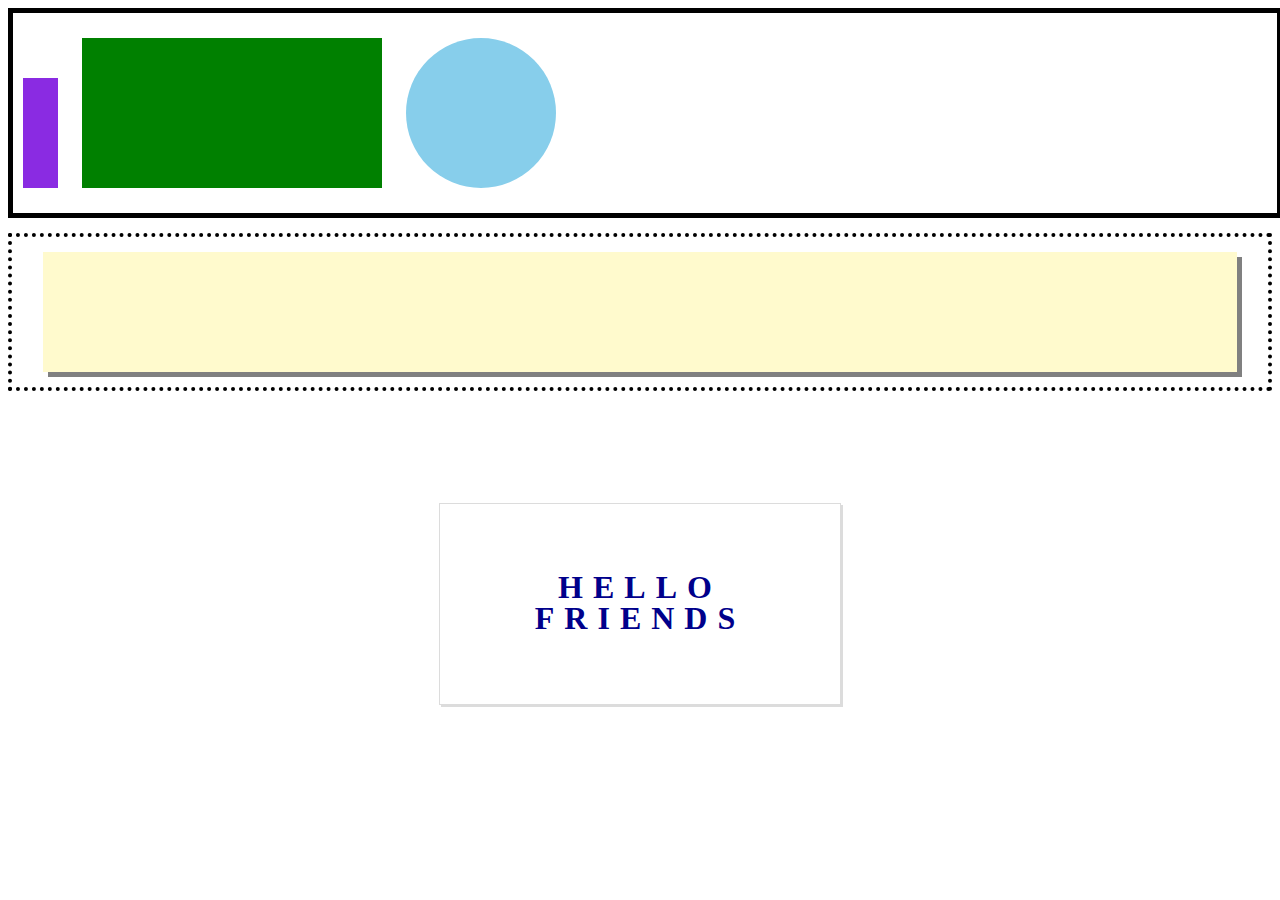
<file: second/index.html>
<!DOCTYPE html>
<html lang="en">
<head>
    <link rel="stylesheet" href="index.css">
    <title>Document</title>
</head>
<body>
    <section>
        <div class="top">
        <div id="purp"></div>
        <div id="green"></div>
        <div id="blue"></div>
        </div>
    </section>
    <section class="middle">
        <div class="dots">
            <div id="yellow"></div>
        </div>
    </section>
    <section class="bottom">
        <div id="box">
            <div id="words">
            <h1>HELLO</h1><h1>FRIENDS</h1>
            </div>
        </div>
    </section>
</body>
</html>
</file>
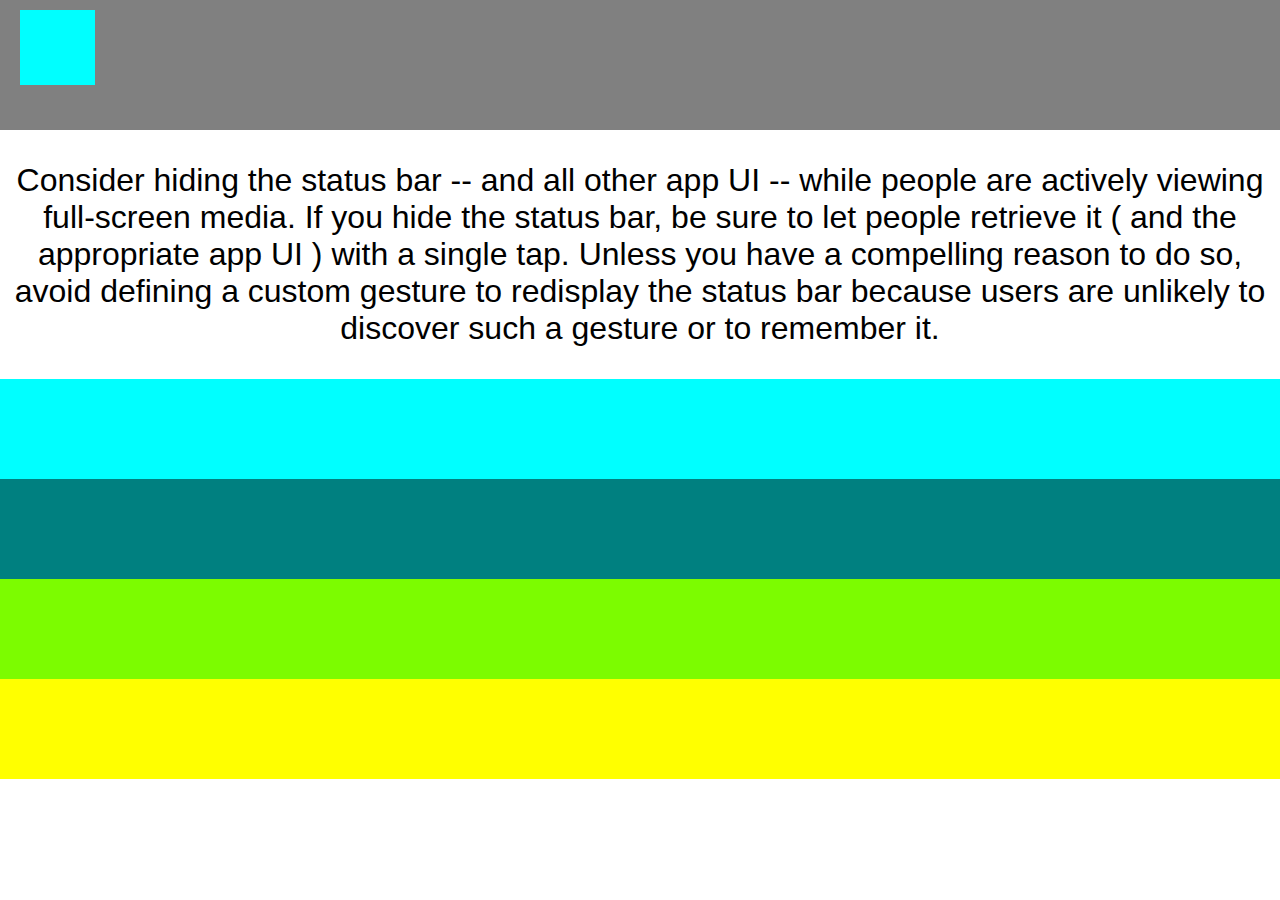
<file: third/index.html>
<!DOCTYPE html>
<html lang="en">
<head>
    <link rel="stylesheet" href="index.css">
    <title>Document</title>
</head>
<body>
    <section class="top">
        <div class="row" id="g">
            <div id="block"></div>
        </div>
    </section>
    <section class="text">
        <p> Consider hiding the status bar -- and all other app UI -- while people are actively viewing full-screen media. If you hide the status bar, be sure to let people retrieve it ( and the appropriate app UI ) with a single tap. Unless you have a compelling reason to do so, avoid defining a custom gesture to redisplay the status bar because users are unlikely to discover such a gesture or to remember it.
            </p>
    </section>
    <section class="color">
        <div class="row" id="a"></div>
        <div class="row" id="b"></div>
        <div class="row" id="c"></div>
        <div class="row" id="d"></div>
    </section>
</body>
</html>
</file>
<file: second/index.css>
.top{
    height: 200px;
    width: 100%;
    display: inline-block;
    border:solid 5px;
    margin-bottom: 15px;
    margin-right: 5px;
}
.middle{
    height: 30vh;
}
.bottom{
    height: 30vh;
}
#purp{
    background: blueviolet;
    height: 110px;
    width: 35px;
    display: inline-block;
    margin: 10px;
    margin-top:25px;
}
#green{
    background: green;
    height: 150px;
    width: 300px;
    display: inline-block;
    margin: 10px;
    margin-top: 25px;
}
#blue{
    background: skyblue;
    border-radius: 50%;
    height: 150px;
    width: 150px;
    display: inline-block;
    margin: 10px;
    margin-top: 25px;
}
.dots{
    border: dotted 4px;
    height: 150px;
}
#yellow{
    background:lemonchiffon;
    width: 95%;
    height: 80%;
    margin: auto;
    margin-top: 15px;
    box-shadow: 5px 5px  gray;
}
#box{
    border: solid 1px gainsboro;
    box-shadow: 2px 2px gainsboro;
    width: 400px;
    height: 200px;
    margin: auto;
}
#words {
    height: 100px;
    margin-top: 65px;
}
h1{
    color: darkblue;
    text-align: center;
    letter-spacing: 10px;
    height: 10px;
}
</file>
<file: third/index.css>
body{
    margin: 0;
}
.top{

}
.row{
    height: 100px;
    length: 100%;
}
.text{
    text-align: center;
    font-size: 2em;
    font-family: sans-serif;
}
.color{
    height: 100px;
    length: 100%;
}
#a{
    background: aqua;
}
#b{
    background: teal
}
#c{
    background: lawngreen;
}
#d{
    background: yellow
}
#g{
    background: gray;
    padding: 20px;
    padding-top: 10px;
}
#block{
    background: aqua;
    height: 75px;
    width: 75px;
}
</file>
